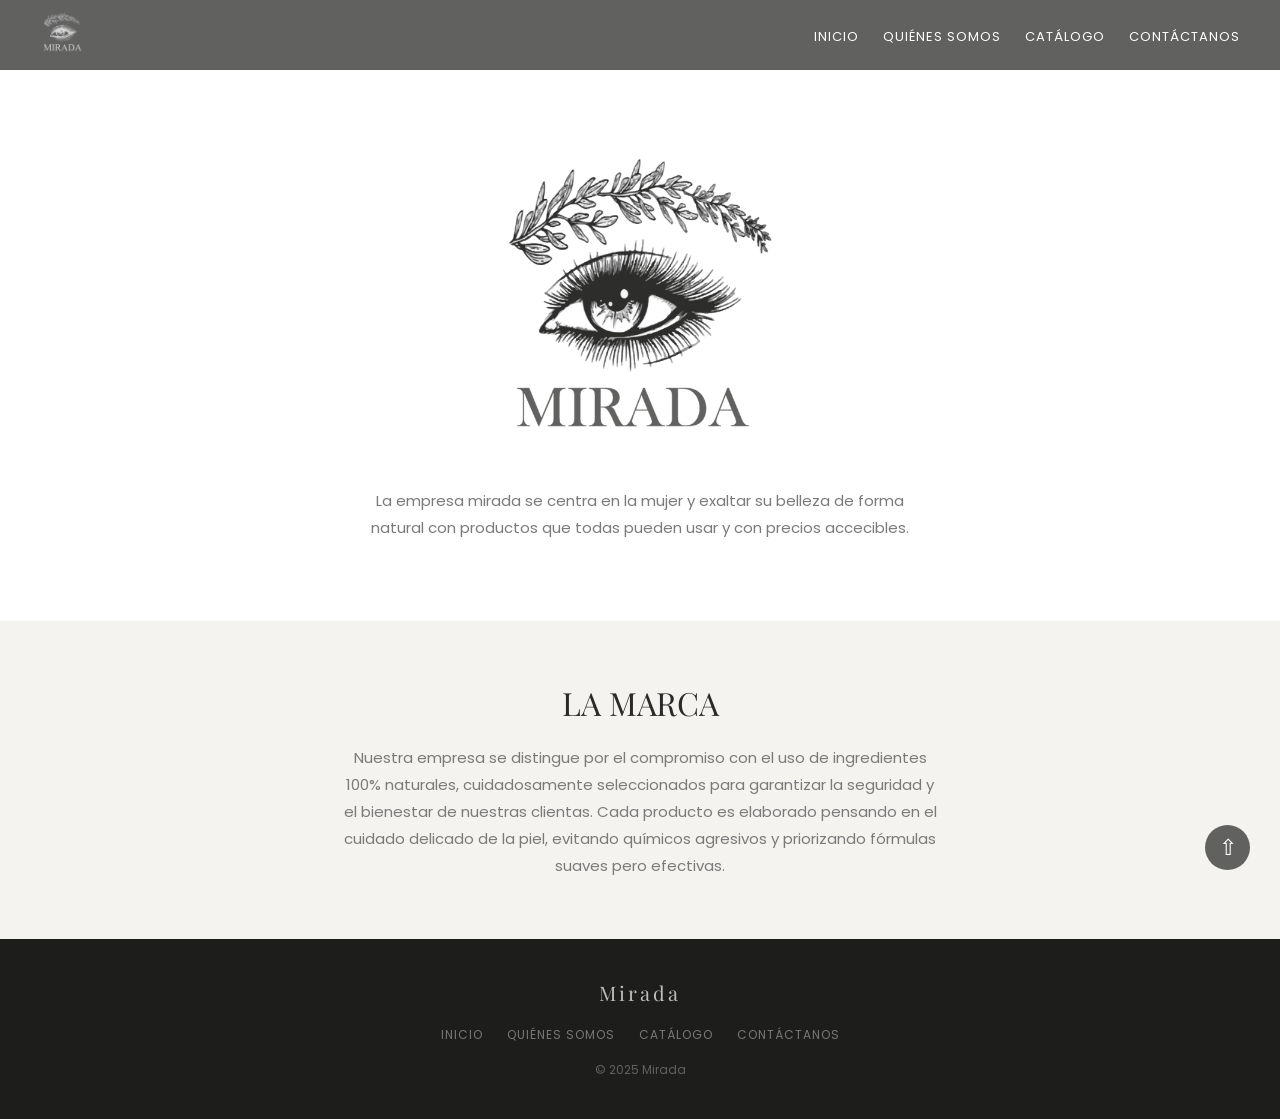
<file: index.html>
<!DOCTYPE html>
<html lang="es">
<head>
  <meta charset="UTF-8" />
  <meta name="viewport" content="width=device-width, initial-scale=1.0" />
  <title>Inicio</title>
  <link rel="stylesheet" href="style-index.css" />
</head>
<body>

  <!-- BARRA DE NAVEGACIÓN -->
  <header>
    <a href="quienes-somos.html">
      <img src="mirada_negativo.png" alt="Logo" />
    </a>
    <nav>
      <a href="index.html">Inicio</a>
      <a href="quienes-somos.html">Quiénes Somos</a>
      <a href="catalogo.html">Catálogo</a>
      <a href="contacto.html">Contáctanos</a>
    </nav>
  </header>

  <!-- CONTENIDO PRINCIPAL -->
  <main>

    <!-- Logo grande centrado -->
    <div class="hero">
      <img src="Mirada.png" alt="Logo" />
      <!-- ESCRIBE AQUÍ LA DESCRIPCIÓN CORTA DE TU EMPRESA -->
      <p>La empresa mirada se centra en la
mujer y exaltar su belleza de forma natural con
productos que todas pueden usar y con precios
accecibles.</p>
    </div>

    <!-- Sección de texto adicional -->
    <div class="info">
      <h2>LA MARCA</h2>
      <!-- ESCRIBE AQUÍ MÁS INFORMACIÓN SOBRE TU EMPRESA -->
      <p>Nuestra empresa se distingue por el compromiso con el uso de ingredientes 100% naturales, cuidadosamente seleccionados para garantizar la seguridad y el bienestar de nuestras clientas. Cada producto es elaborado pensando en el cuidado delicado de la piel, evitando químicos agresivos y priorizando fórmulas suaves pero efectivas.</p>
    </div>

  </main>

  <!-- PIE DE PÁGINA -->
  <footer>
    <p class="marca">Mirada</p>
    <nav>
      <a href="index.html">Inicio</a>
      <a href="quienes-somos.html">Quiénes Somos</a>
      <a href="catalogo.html">Catálogo</a>
      <a href="contacto.html">Contáctanos</a>
    </nav>
    <p class="derechos">&copy; 2025 Mirada</p>
  </footer>

  <!-- Botón fijo que vuelve al inicio -->
  <a href="index.html" class="btn-arriba">&#8679;</a>

</body>
</html>
</file>
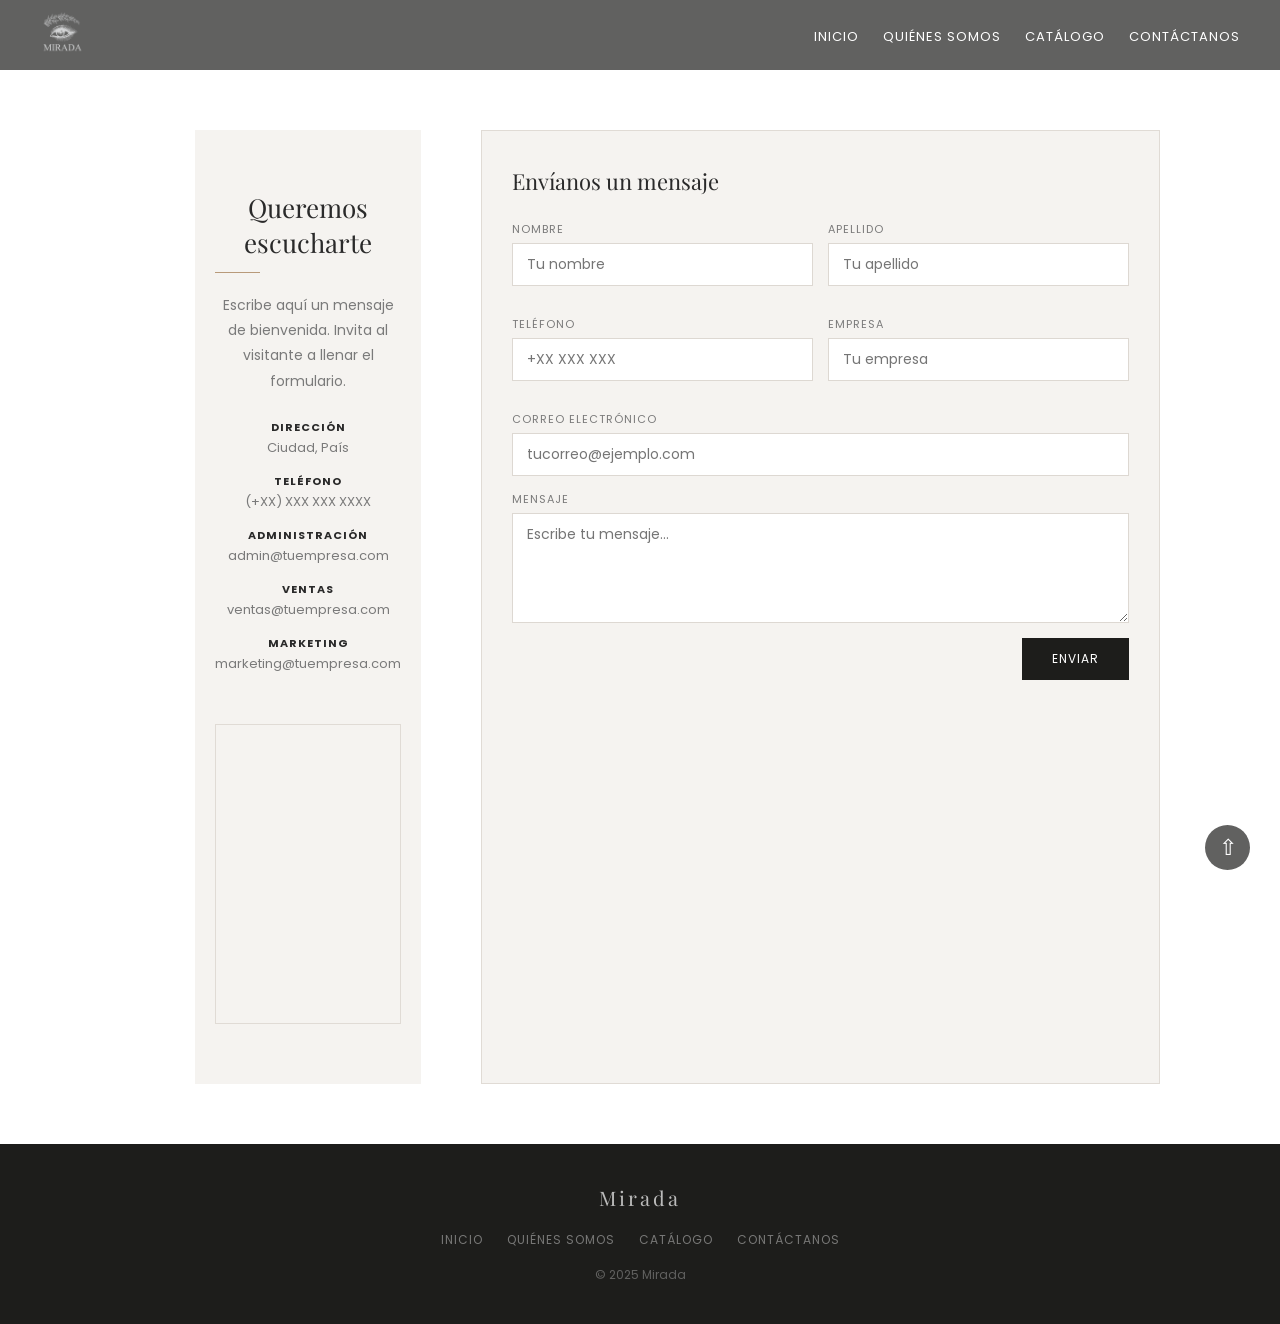
<file: Contacto.html>
<!DOCTYPE html>
<html lang="es">
<head>
  <meta charset="UTF-8" />
  <meta name="viewport" content="width=device-width, initial-scale=1.0" />
  <title>Contáctanos</title>
  <link rel="stylesheet" href="style-index.css" />
  <link rel="stylesheet" href="style-contacto.css" />
</head>
<body>

  <!-- HEADER -->
  <header>
    <a href="quienes-somos.html">
      <img src="mirada_negativo.png" alt="Logo" />
    </a>
    <nav>
      <a href="index.html">Inicio</a>
      <a href="quienes-somos.html">Quiénes Somos</a>
      <a href="catalogo.html">Catálogo</a>
      <a href="contacto.html">Contáctanos</a>
    </nav>
  </header>

  <!-- CONTENIDO -->
  <main>

    <div class="contacto">

      <!-- COLUMNA IZQUIERDA: información -->
      <div class="info">
        <h2>Queremos escucharte</h2>
        <div class="linea"></div>

        <!-- ESCRIBE AQUÍ EL TEXTO INTRODUCTORIO -->
        <p>Escribe aquí un mensaje de bienvenida. Invita al visitante a llenar el formulario.</p>

        <ul>
          <li>
            <strong>Dirección</strong>
            <!-- ESCRIBE AQUÍ LA DIRECCIÓN -->
            <span>Ciudad, País</span>
          </li>
          <li>
            <strong>Teléfono</strong>
            <!-- ESCRIBE AQUÍ EL TELÉFONO -->
            <span>(+XX) XXX XXX XXXX</span>
          </li>
          <li>
            <strong>Administración</strong>
            <span>admin@tuempresa.com</span>
          </li>
          <li>
            <strong>Ventas</strong>
            <span>ventas@tuempresa.com</span>
          </li>
          <li>
            <strong>Marketing</strong>
            <span>marketing@tuempresa.com</span>
          </li>
        </ul>
        <div class="mapa">
  <iframe
    src="https://www.google.com/maps/embed?pb=!1m18!1m12!1m3!1d582.142893566493!2d-74.80340452797297!3d11.025494976260632!2m3!1f0!2f0!3f0!3m2!1i1024!2i768!4f13.1!3m3!1m2!1s0x8ef42d2f5a94c743%3A0x5717993aaf8b65e3!2sTiendas%20D1!5e0!3m2!1ses-419!2sco!4v1776017551084!5m2!1ses-419!2sco"
    width="100%"
    height="300"
    allowfullscreen=""
    loading="lazy">
  </iframe>
</div>
      </div>

      <!-- COLUMNA DERECHA: formulario -->
      <div class="formulario">
        <h3>Envíanos un mensaje</h3>

        <form action="#" method="POST">

          <!-- Fila con dos campos -->
          <div class="fila">
            <div class="campo">
              <label for="nombre">Nombre</label>
              <input type="text" id="nombre" name="nombre" placeholder="Tu nombre" required />
            </div>
            <div class="campo">
              <label for="apellido">Apellido</label>
              <input type="text" id="apellido" name="apellido" placeholder="Tu apellido" required />
            </div>
          </div>

          <div class="fila">
            <div class="campo">
              <label for="telefono">Teléfono</label>
              <input type="tel" id="telefono" name="telefono" placeholder="+XX XXX XXX" required />
            </div>
            <div class="campo">
              <label for="empresa">Empresa</label>
              <input type="text" id="empresa" name="empresa" placeholder="Tu empresa" required />
            </div>
          </div>

          <div class="campo">
            <label for="email">Correo electrónico</label>
            <input type="email" id="email" name="email" placeholder="tucorreo@ejemplo.com" required />
          </div>

          <div class="campo">
            <label for="mensaje">Mensaje</label>
            <textarea id="mensaje" name="mensaje" placeholder="Escribe tu mensaje..." required></textarea>
          </div>

          <button type="submit">Enviar</button>

        </form>
        <!-- MAPA DE UBICACIÓN -->


    </div>

  </main>

  <!-- FOOTER -->
  <footer>
    <p class="marca">Mirada</p>
    <nav>
      <a href="index.html">Inicio</a>
      <a href="quienes-somos.html">Quiénes Somos</a>
      <a href="catalogo.html">Catálogo</a>
      <a href="contacto.html">Contáctanos</a>
    </nav>
    <p class="derechos">&copy; 2025 Mirada</p>
  </footer>

  <!-- Botón volver al inicio de esta página -->
  <a href="#" class="btn-arriba">&#8679;</a>

</body>
</html>
</file>
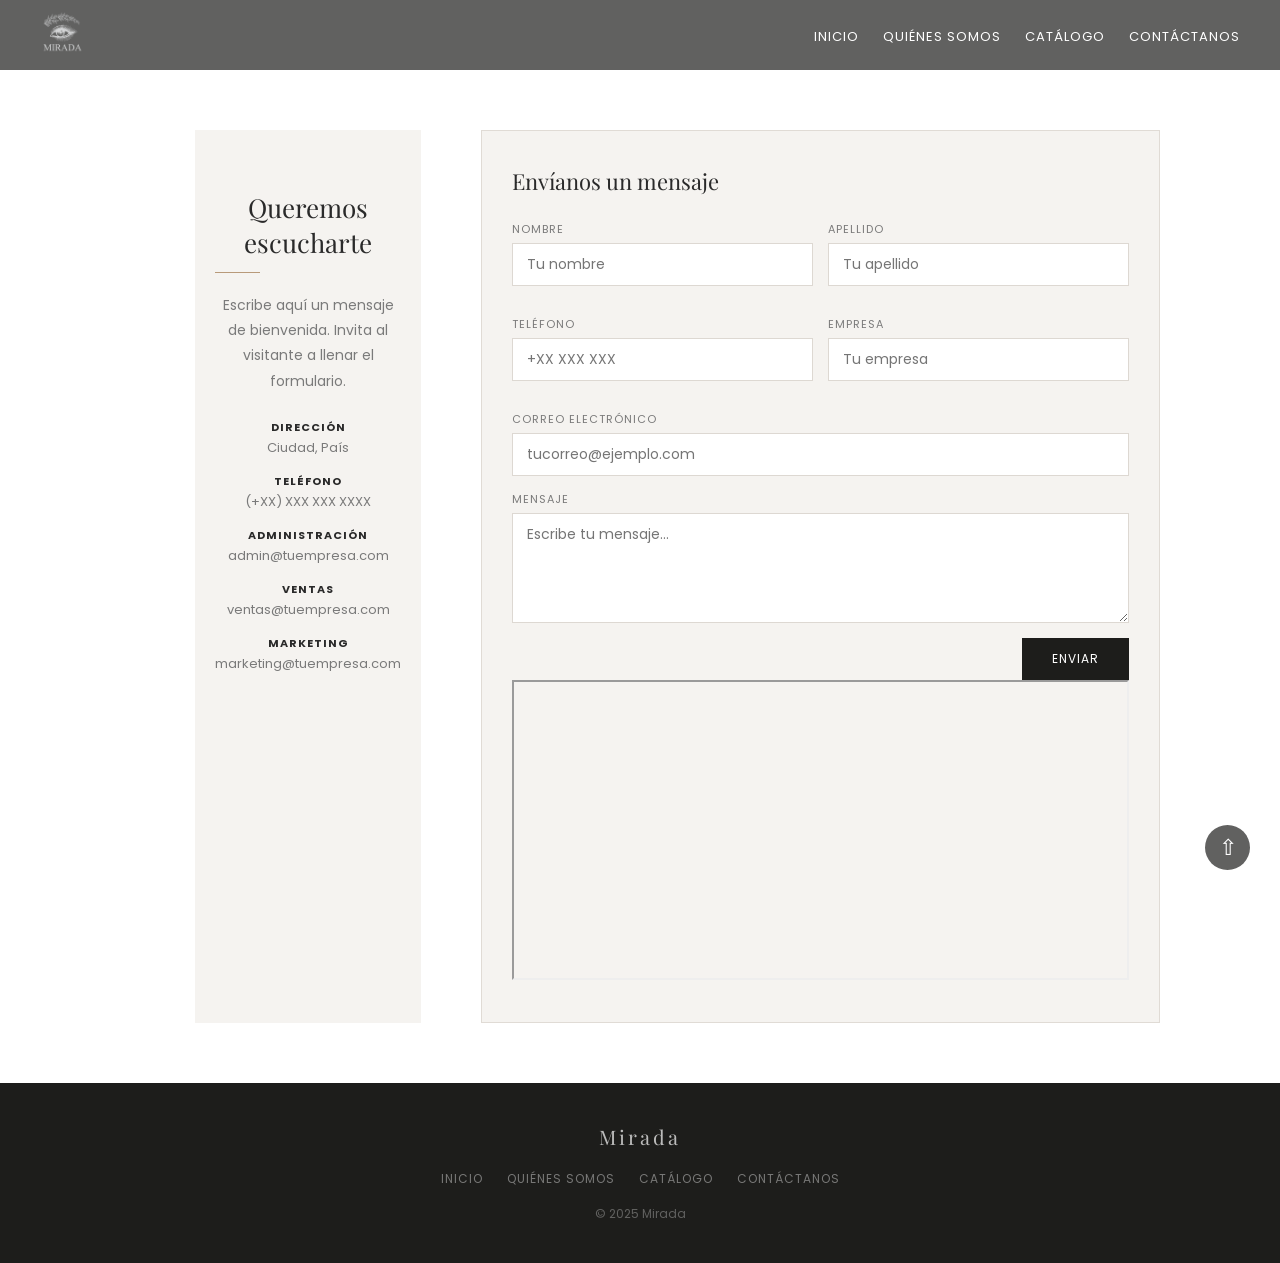
<file: contacto.html>
<!DOCTYPE html>
<html lang="es">
<head>
  <meta charset="UTF-8" />
  <meta name="viewport" content="width=device-width, initial-scale=1.0" />
  <title>Contáctanos</title>
  <link rel="stylesheet" href="style-index.css" />
  <link rel="stylesheet" href="style-contacto.css" />
</head>
<body>

  <!-- HEADER -->
  <header>
    <a href="quienes-somos.html">
      <img src="mirada_negativo.png" alt="Logo" />
    </a>
    <nav>
      <a href="index.html">Inicio</a>
      <a href="quienes-somos.html">Quiénes Somos</a>
      <a href="catalogo.html">Catálogo</a>
      <a href="contacto.html">Contáctanos</a>
    </nav>
  </header>

  <!-- CONTENIDO -->
  <main>

    <div class="contacto">

      <!-- COLUMNA IZQUIERDA: información -->
      <div class="info">
        <h2>Queremos escucharte</h2>
        <div class="linea"></div>

        <!-- ESCRIBE AQUÍ EL TEXTO INTRODUCTORIO -->
        <p>Escribe aquí un mensaje de bienvenida. Invita al visitante a llenar el formulario.</p>

        <ul>
          <li>
            <strong>Dirección</strong>
            <!-- ESCRIBE AQUÍ LA DIRECCIÓN -->
            <span>Ciudad, País</span>
          </li>
          <li>
            <strong>Teléfono</strong>
            <!-- ESCRIBE AQUÍ EL TELÉFONO -->
            <span>(+XX) XXX XXX XXXX</span>
          </li>
          <li>
            <strong>Administración</strong>
            <span>admin@tuempresa.com</span>
          </li>
          <li>
            <strong>Ventas</strong>
            <span>ventas@tuempresa.com</span>
          </li>
          <li>
            <strong>Marketing</strong>
            <span>marketing@tuempresa.com</span>
          </li>
        </ul>
        <div class="mapa">
  
</div>
      </div>

      <!-- COLUMNA DERECHA: formulario -->
      <div class="formulario">
        <h3>Envíanos un mensaje</h3>

        <form action="#" method="POST">

          <!-- Fila con dos campos -->
          <div class="fila">
            <div class="campo">
              <label for="nombre">Nombre</label>
              <input type="text" id="nombre" name="nombre" placeholder="Tu nombre" required />
            </div>
            <div class="campo">
              <label for="apellido">Apellido</label>
              <input type="text" id="apellido" name="apellido" placeholder="Tu apellido" required />
            </div>
          </div>

          <div class="fila">
            <div class="campo">
              <label for="telefono">Teléfono</label>
              <input type="tel" id="telefono" name="telefono" placeholder="+XX XXX XXX" required />
            </div>
            <div class="campo">
              <label for="empresa">Empresa</label>
              <input type="text" id="empresa" name="empresa" placeholder="Tu empresa" required />
            </div>
          </div>

          <div class="campo">
            <label for="email">Correo electrónico</label>
            <input type="email" id="email" name="email" placeholder="tucorreo@ejemplo.com" required />
          </div>

          <div class="campo">
            <label for="mensaje">Mensaje</label>
            <textarea id="mensaje" name="mensaje" placeholder="Escribe tu mensaje..." required></textarea>
          </div>

          <button type="submit">Enviar</button>

  <iframe
    src="https://www.google.com/maps/embed?pb=!1m18!1m12!1m3!1d582.142893566493!2d-74.80340452797297!3d11.025494976260632!2m3!1f0!2f0!3f0!3m2!1i1024!2i768!4f13.1!3m3!1m2!1s0x8ef42d2f5a94c743%3A0x5717993aaf8b65e3!2sTiendas%20D1!5e0!3m2!1ses-419!2sco!4v1776017551084!5m2!1ses-419!2sco"
    width="100%"
    height="300"
    allowfullscreen=""
    loading="lazy">
  </iframe>

        </form>
        <!-- MAPA DE UBICACIÓN -->


    </div>

  </main>

  <!-- FOOTER -->
  <footer>
    <p class="marca">Mirada</p>
    <nav>
      <a href="index.html">Inicio</a>
      <a href="quienes-somos.html">Quiénes Somos</a>
      <a href="catalogo.html">Catálogo</a>
      <a href="contacto.html">Contáctanos</a>
    </nav>
    <p class="derechos">&copy; 2025 Mirada</p>
  </footer>

  <!-- Botón volver al inicio de esta página -->
  <a href="#" class="btn-arriba">&#8679;</a>

</body>
</html>
</file>
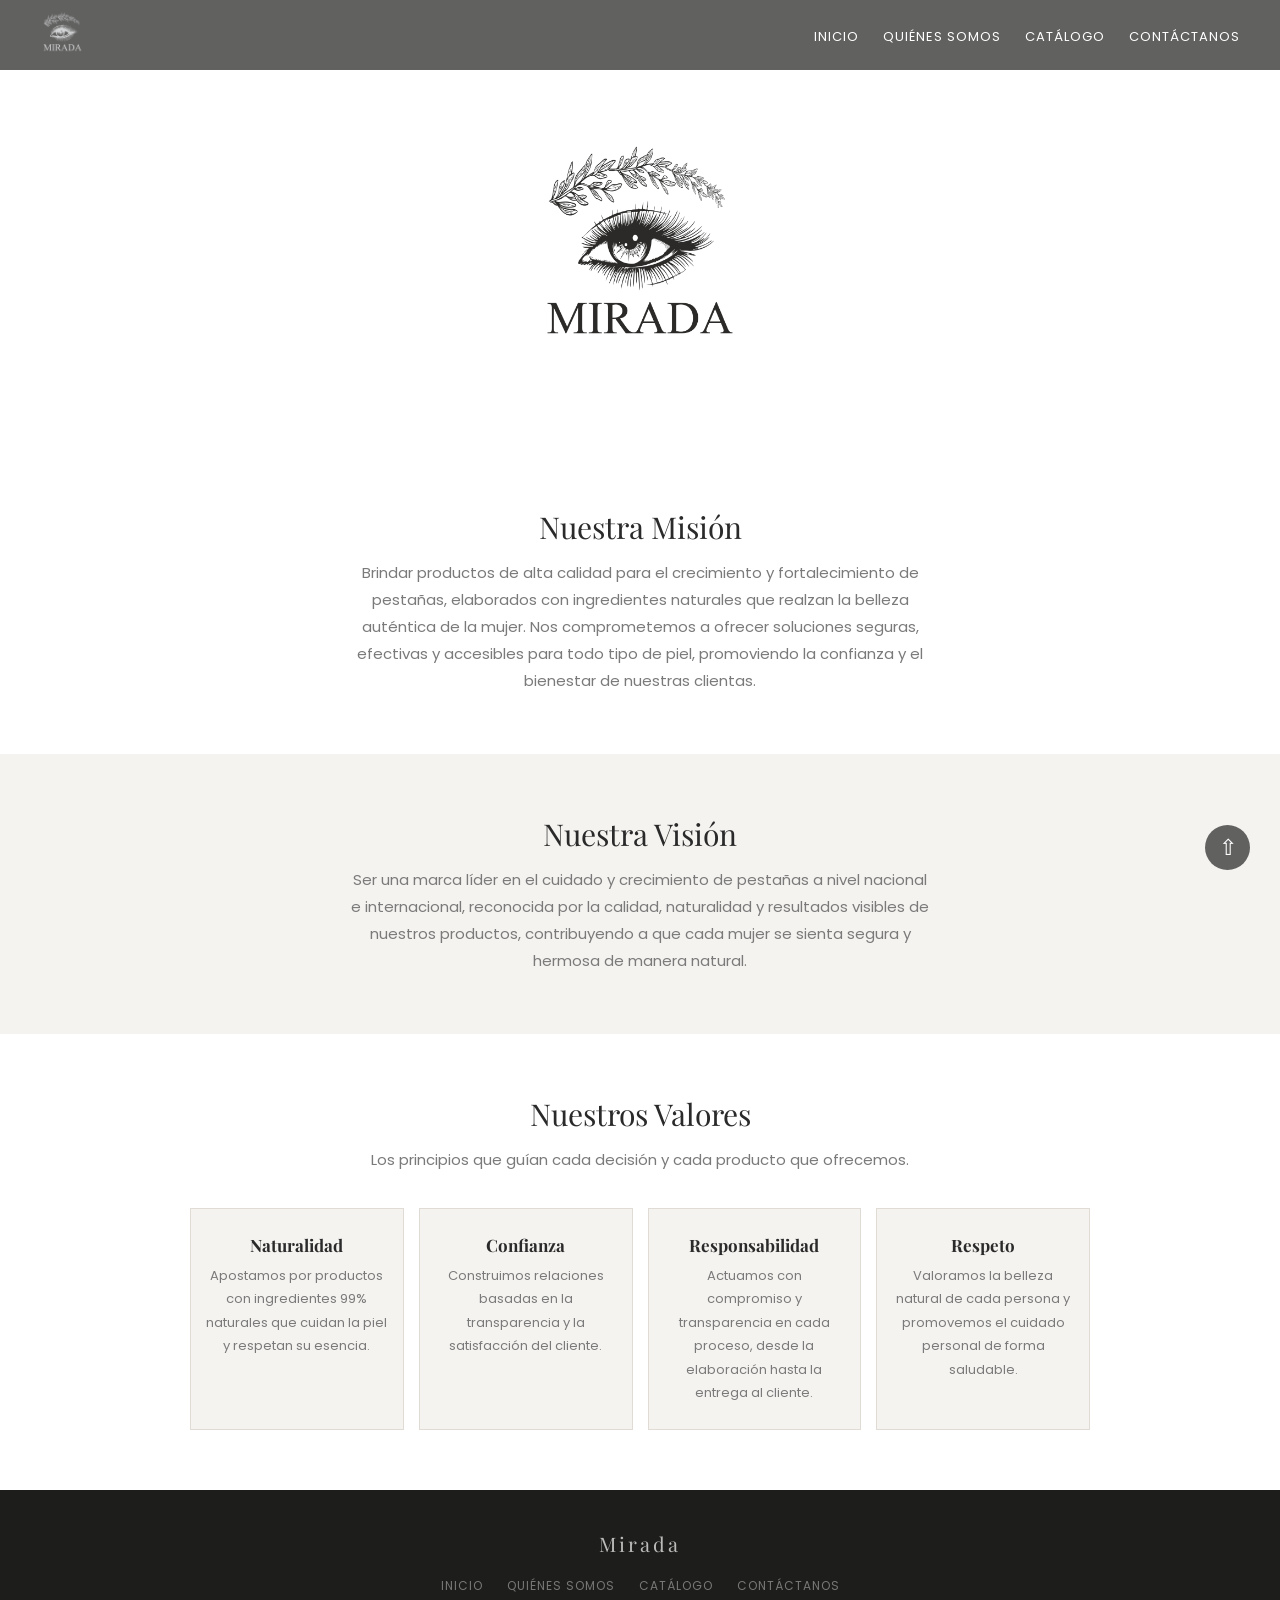
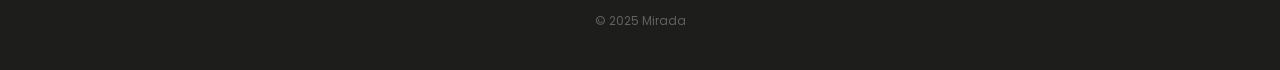
<file: quienes-somos.html>
<!DOCTYPE html>
<html lang="es">
<head>
  <meta charset="UTF-8" />
  <meta name="viewport" content="width=device-width, initial-scale=1.0" />
  <title>Quiénes Somos</title>

  <!-- Reutilizamos el CSS del index (header, footer, botón) -->
  <link rel="stylesheet" href="style-index.css" />
  <!-- CSS propio de esta página -->
  <link rel="stylesheet" href="style-quienes-somos.css" />
</head>
<body>

  <!-- HEADER (igual al index) -->
  <header>
    <a href="quienes-somos.html">
      <img src="mirada_negativo.png" alt="Logo" />
    </a>
    <nav>
      <a href="index.html">Inicio</a>
      <a href="quienes-somos.html">Quiénes Somos</a>
      <a href="catalogo.html">Catálogo</a>
      <a href="contacto.html">Contáctanos</a>
    </nav>
  </header>

  <!-- CONTENIDO -->
  <main>

    <!-- Logo centrado -->
    <div class="hero">
      <img src="profile_mirada.co.png" alt="Logo" />
    </div>

    <!-- MISIÓN -->
    <div class="bloque blanco">
      <h2>Nuestra Misión</h2>
      
      <!-- ESCRIBE AQUÍ EL TEXTO DE MISIÓN -->
      <p>Brindar productos de alta calidad para el crecimiento y fortalecimiento de pestañas, elaborados con ingredientes naturales que realzan la belleza auténtica de la mujer. Nos comprometemos a ofrecer soluciones seguras, efectivas y accesibles para todo tipo de piel, promoviendo la confianza y el bienestar de nuestras clientas.</p>
    </div>

    <!-- VISIÓN -->
    <div class="bloque gris">
      <h2>Nuestra Visión</h2>
      
      <!-- ESCRIBE AQUÍ EL TEXTO DE VISIÓN -->
      <p>Ser una marca líder en el cuidado y crecimiento de pestañas a nivel nacional e internacional, reconocida por la calidad, naturalidad y resultados visibles de nuestros productos, contribuyendo a que cada mujer se sienta segura y hermosa de manera natural.</p>
    </div>

    <!-- VALORES -->
    <div class="bloque blanco">
      <h2>Nuestros Valores</h2>
      
      <p>Los principios que guían cada decisión y cada producto que ofrecemos.</p>

      <div class="valores">

        <div class="valor">
          <h4 class="valor-nombre">Naturalidad</h4>
          <!-- DESCRIPCIÓN DEL VALOR -->
          <p>Apostamos por productos con ingredientes 99% naturales que cuidan la piel y respetan su esencia.</p>
        </div>

        <div class="valor">
          <h4 class="valor-nombre">Confianza</h4>
          <p>Construimos relaciones basadas en la transparencia y la satisfacción del cliente.</p>
        </div>

        <div class="valor">
          <h4 class="valor-nombre">Responsabilidad</h4>
          <p>Actuamos con compromiso y transparencia en cada proceso, desde la elaboración hasta la entrega al cliente.</p>
        </div>

        <div class="valor">
          <h4 class="valor-nombre">Respeto</h4>
          <p>Valoramos la belleza natural de cada persona y promovemos el cuidado personal de forma saludable.</p>
        </div>

      </div>
    </div>

  </main>

  <!-- FOOTER (igual al index) -->
  <footer>
    <p class="marca">Mirada</p>
    <nav>
      <a href="index.html">Inicio</a>
      <a href="quienes-somos.html">Quiénes Somos</a>
      <a href="catalogo.html">Catálogo</a>
      <a href="contacto.html">Contáctanos</a>
    </nav>
    <p class="derechos">&copy; 2025 Mirada</p>
  </footer>

  <a href="quienes-somos.html" class="btn-arriba">&#8679;</a>

</body>
</html>
</file>
<file: style-index.css>
/* FUENTE DE GOOGLE */
@import url('https://fonts.googleapis.com/css2?family=Playfair+Display:wght@400&family=Poppins:wght@300;400&display=swap');

/* COLORES */
* {
  margin: 0;
  padding: 0;
  box-sizing: border-box;
}

body {
  font-family: 'Poppins', sans-serif;
  background-color: #FFFFFF;
  color: #2a2a2a;
}

/* ---- HEADER ---- */
header {
  background-color: #616160;
  height: 70px;
  padding: 0 40px;
  display: flex;
  align-items: center;
  justify-content: space-between;
  box-shadow: 5px  #bf464b;
}

header img {
  height: 45px;
}

nav a {
  color: white;
  text-decoration: none;
  margin-left: 20px;
  font-size: 13px;
  text-transform: uppercase;
  letter-spacing: 1px;
}

nav a:hover {
  text-decoration: none;
  background-color: #bf464b;
  border-radius: 5px;
  padding: 5px;
}

/* ---- HERO (logo grande + descripción) ---- */
.hero {
  background-color: #FFFFFF;
  padding: 80px 20px;
  text-align: center;
}

.hero img {
  width: 300px;
  margin-bottom: 30px;
}

.hero p {
  font-size: 15px;
  color: #7a7a7a;
  max-width: 580px;
  margin: 0 auto;
  line-height: 1.8;
}

/* ---- INFO (sección de texto debajo) ---- */
.info {
  background-color: #f5f3f0;
  padding: 60px 20px;
  text-align: center;
}

.info h2 {
  font-family: 'Playfair Display', serif;
  font-size: 32px;
  font-weight: 400;
  margin-bottom: 20px;
}

.info p {
  font-size: 15px;
  color: #7a7a7a;
  max-width: 600px;
  margin: 0 auto;
  line-height: 1.8;
}

/* ---- FOOTER ---- */
footer {
  background-color: #1D1D1B;
  padding: 40px 20px;
  text-align: center;
}

footer .marca {
  color: rgba(255,255,255,0.7);
  font-family: 'Playfair Display', serif;
  font-size: 20px;
  letter-spacing: 3px;
  margin-bottom: 15px;
}

footer nav a {
  color: rgba(255,255,255,0.4);
  text-decoration: none;
  font-size: 12px;
  text-transform: uppercase;
  margin: 0 10px;
  letter-spacing: 1px;
}

footer nav a:hover {
  color: #b89a7a;
}

footer .derechos {
  color: rgba(255,255,255,0.3);
  font-size: 12px;
  margin-top: 15px;
}

/* ---- BOTÓN VOLVER ARRIBA ---- */
.btn-arriba {
  position: fixed;
  bottom: 30px;
  right: 30px;
  background-color: #616160;
  color: white;
  width: 45px;
  height: 45px;
  border-radius: 50%;
  display: flex;
  align-items: center;
  justify-content: center;
  text-decoration: none;
  font-size: 22px;
}

.btn-arriba:hover {
  background-color: #b89a7a;
}
</file>
<file: style-contacto.css>
/* ---- CONTÁCTANOS ---- */

/* Contenedor principal: dos columnas */
.contacto {
  display: grid;
  grid-template-columns: 1fr 1.5fr;
  gap: 60px;
  max-width: 950px;
  margin: 60px auto;
  padding: 0 30px;
}

/* ---- COLUMNA IZQUIERDA ---- */
.info h2 {
  font-family: 'Playfair Display', serif;
  font-size: 26px;
  font-weight: 400;
  color: #2a2a2a;
  margin-bottom: 12px;
}

.linea {
  width: 45px;
  height: 1px;
  background-color: #b89a7a;
  margin-bottom: 20px;
}

.info > p {
  font-size: 14px;
  color: #7a7a7a;
  line-height: 1.8;
  margin-bottom: 25px;
}

/* Lista de datos de contacto */
.info ul {
  list-style: none;
  display: flex;
  flex-direction: column;
  gap: 15px;
}

.info ul li {
  display: flex;
  flex-direction: column;
  font-size: 13px;
  color: #7a7a7a;
}

.info ul li strong {
  font-size: 11px;
  letter-spacing: 1px;
  text-transform: uppercase;
  color: #2a2a2a;
  margin-bottom: 2px;
}

/* ---- COLUMNA DERECHA: formulario ---- */
.formulario {
  background-color: #f5f3f0;
  border: 1px solid #e0dbd5;
  padding: 35px 30px;
}

.formulario h3 {
  font-family: 'Playfair Display', serif;
  font-size: 22px;
  font-weight: 400;
  color: #2a2a2a;
  margin-bottom: 25px;
}

/* Fila con dos campos lado a lado */
.fila {
  display: grid;
  grid-template-columns: 1fr 1fr;
  gap: 15px;
  margin-bottom: 15px;
}

/* Cada campo: etiqueta + input */
.campo {
  display: flex;
  flex-direction: column;
  gap: 5px;
  margin-bottom: 15px;
}

.campo label {
  font-size: 11px;
  letter-spacing: 1px;
  text-transform: uppercase;
  color: #7a7a7a;
}

.campo input,
.campo textarea {
  border: 1px solid #ddd8d2;
  background-color: white;
  padding: 10px 14px;
  font-family: 'Poppins', sans-serif;
  font-size: 14px;
  color: #2a2a2a;
  outline: none;
}

/* Borde dorado al hacer clic */
.campo input:focus,
.campo textarea:focus {
  border-color: #b89a7a;
}

.campo textarea {
  min-height: 110px;
  resize: vertical;
}

/* Botón enviar */
button {
  background-color: #1D1D1B;
  color: white;
  border: none;
  padding: 12px 30px;
  font-family: 'Poppins', sans-serif;
  font-size: 12px;
  letter-spacing: 1px;
  text-transform: uppercase;
  cursor: pointer;
  float: right;
  transition: background-color 0.3s;
}

button:hover {
  background-color: #b89a7a;
}

.mapa {
  margin-top: 50px;
}

.mapa iframe {
  
  width: 100%;
  height: 300px;
  border: 1px solid #e0dbd5;
  display: block;
}
</file>
<file: style-quienes-somos.css>
/* ---- QUIÉNES SOMOS ---- */

/* Hero: solo el logo, sin descripción */
.hero {
  background-color: #FFFFFF;
  padding: 60px 20px;
  text-align: center;
}

.hero img {
  width: 220px;
}

/* Bloque de texto (misión, visión, valores) */
.bloque {
  padding: 60px 20px;
  text-align: center;
}

/* Fondo blanco */
.bloque.blanco {
  background-color: #FFFFFF;
}

/* Fondo gris claro */
.bloque.gris {
  background-color: #f5f3f0;
}

.bloque h2 {
  font-family: 'Playfair Display', serif;
  font-size: 30px;
  font-weight: 400;
  margin-bottom: 12px;
}


.bloque p {
  font-size: 15px;
  color: #7a7a7a;
  max-width: 580px;
  margin: 0 auto;
  line-height: 1.8;
}

/* ---- TARJETAS DE VALORES ---- */
.valores {
  display: grid;
  grid-template-columns: repeat(4, 1fr);
  gap: 15px;
  max-width: 900px;
  margin: 35px auto 0 auto;
}

.valor {
  background-color: #f5f3f0;
  border: 1px solid #e0dbd5;
  padding: 25px 15px;
  text-align: center;
}

/* Nombre del valor en negrita */
.valor-nombre {
  font-family: 'Playfair Display', serif;
  font-size: 17px;
  color: #2a2a2a;
  margin-bottom: 8px;
}

.valor p {
  font-size: 13px;
  color: #7a7a7a;
  max-width: none;
}
</file>
